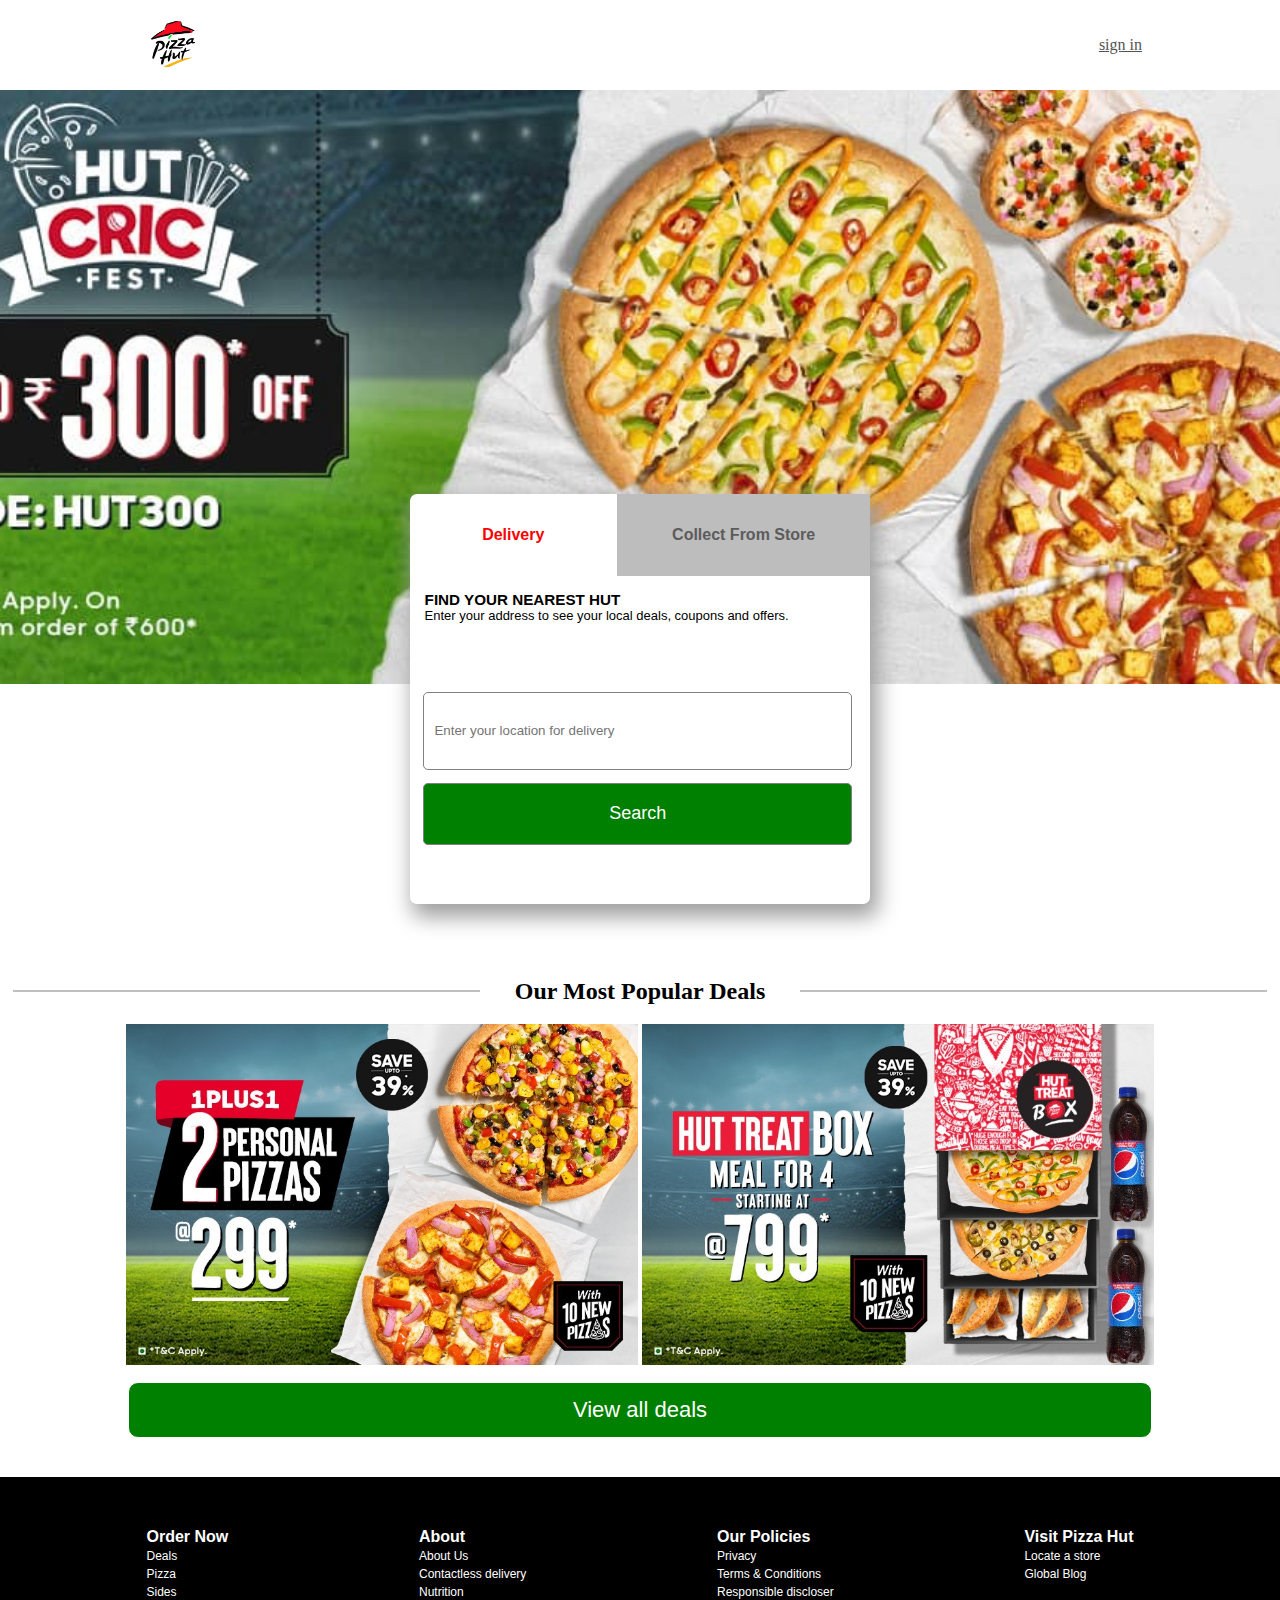
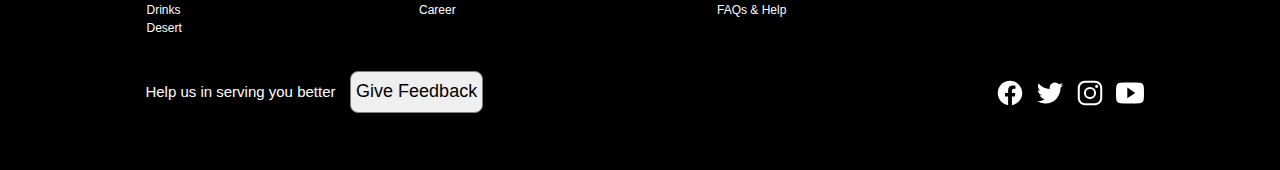
<file: index.html>
<!DOCTYPE html>
<html lang="en">

<head>
    <meta charset="UTF-8">
    <meta name="viewport" content="width=device-width, initial-scale=1.0">
    <title>PizzaHut</title>
    <link rel="stylesheet" href="./style.css">
    <link rel="stylesheet" href="./styles/responsive.css">
</head>

<body>
    <div class="bar">
        <a href="#home"><img src="./assets/pngegg.png" alt="logo"></a>
        <a href="./pages/signin.html">sign in</a>
    </div>
    <div class="banner">
        <div class="box">
            <div class="box1">
                <div id="box1">
                    <p>Delivery</p>
                </div>
                <div id="box2">
                    <p>Collect From Store</p>
                </div>
            </div>
            <div id="box3">
                <h3>FIND YOUR NEAREST HUT</h3>
                <p>Enter your address to see your local deals, coupons and offers.</p>
            </div>
            <div id="box4">
                <input type="text" name="" id="" placeholder="Enter your location for delivery">
                <button type="submit">Search</button>
            </div>
        </div>
    </div>
    <div class="gap">
    </div>
    <div class="container">
        <div class="p-head">
            <div class="line"></div>
            <h2>Our Most Popular Deals</h2>
        </div>
        <div class="posters">
            <img src="./assets/offer1.jpg" alt="">
            <img src="./assets/offer2.jpg" alt="">
        </div>
        <div class="btn">
            <button>View all deals</button>
        </div>
    </div>
    <footer>
        <div class="service">
            <div class="services">
                <h4>Order Now</h4>
                <li><a href="">Deals</a></li>
                <li><a href="">Pizza</a></li>
                <li><a href="">Sides</a></li>
                <li><a href="">Drinks</a></li>
                <li><a href="">Desert</a></li>
            </div>
            <div class="services">
                <h4>About</h4>
                <li><a href="">About Us</a></li>
                <li><a href="">Contactless delivery</a></li>
                <li><a href="">Nutrition</a></li>
                <li><a href="">Career</a></li>
            </div>
            <div class="services">
                <h4>Our Policies</h4>
                <li><a href="">Privacy</a></li>
                <li><a href="">Terms & Conditions</a></li>
                <li><a href="">Responsible discloser</a></li>
                <li><a href="">FAQs & Help</a></li>
            </div>
            <div class="services">
                <h4>Visit Pizza Hut</h4>
                <li><a href="">Locate a store</a></li>
                <li><a href="">Global Blog</a></li>
            </div>
        </div>
        <div class="group">
            <div class="feedback">
                <span>Help us in serving you better</span>
                <button type="submit">Give Feedback</button>
            </div>
            <div class="icons">
                <a href="#facebook"><img src="./assets/ionicons.designerpack/logo-facebook.svg" alt=""></a>
                <a href="#twitter"><img src="./assets/ionicons.designerpack/logo-twitter.svg" alt=""></a>
                <a href="#instagram"><img src="./assets/ionicons.designerpack/logo-instagram.svg" alt=""></a>
                <a href="#youtube"><img src="./assets/ionicons.designerpack/logo-youtube.svg" alt=""></a>
            </div>
        </div>
    </footer>
</body>

</html>
</file>
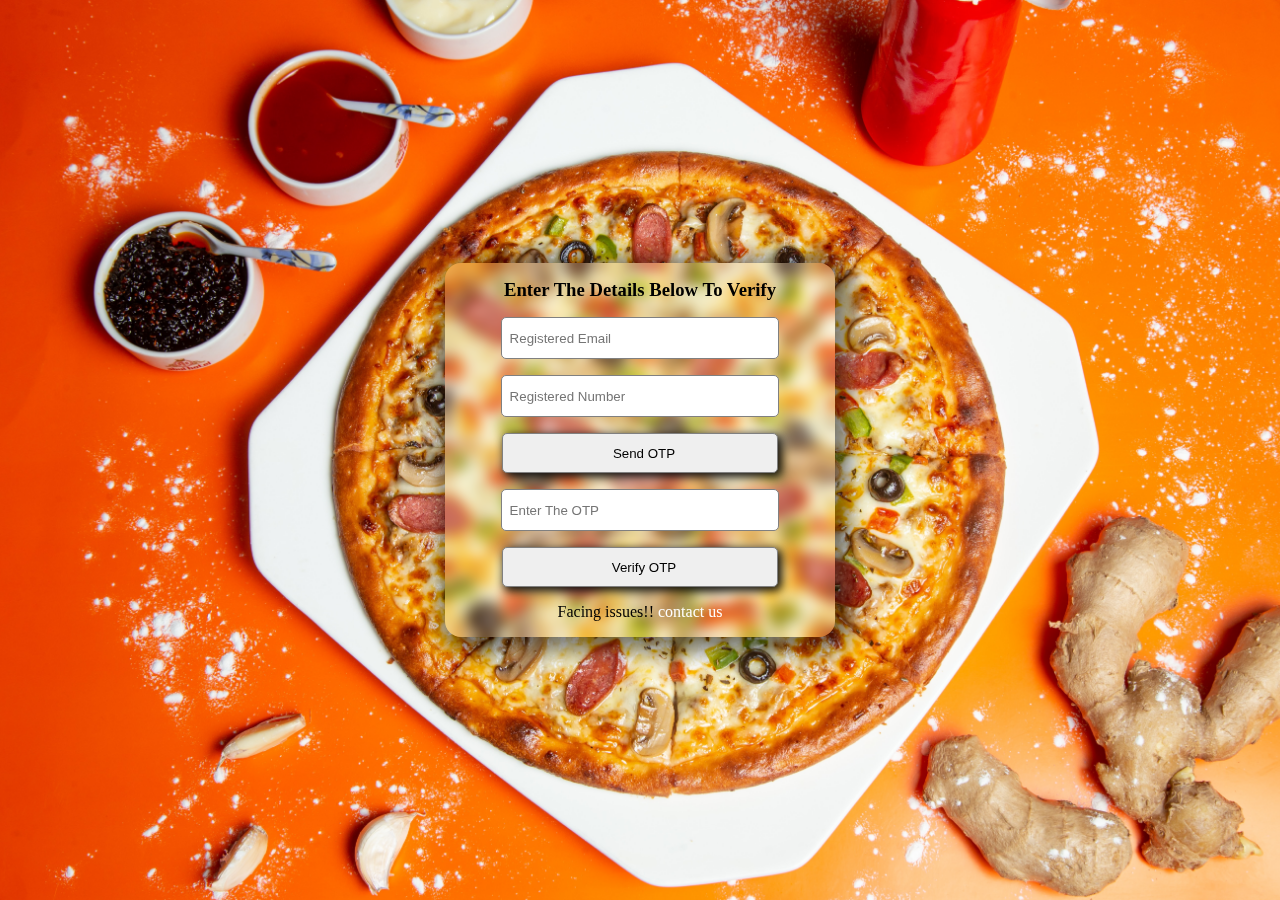
<file: pages/forgot.html>
<!DOCTYPE html>
<html lang="en">
<head>
    <meta charset="UTF-8">
    <meta name="viewport" content="width=device-width, initial-scale=1.0">
    <title>Forgot Password</title>
    <link rel="stylesheet" href="../styles/forgot.css">
</head>
<body>
    <div class="container">
        <form action="#forgot.php">
            <h3>Enter The Details Below To Verify</h3>
            <input type="email" placeholder="Registered Email" required>
            <input type="no" placeholder="Registered Number" required>
            <button type="submit">Send OTP</button>
            <input type="number" placeholder="Enter The OTP" required>
            <button type="submit">Verify OTP</button>
            <p>Facing issues!! <a href="#support">contact us</a></p>
        </form>
    </div>
</body>
</html>
</file>
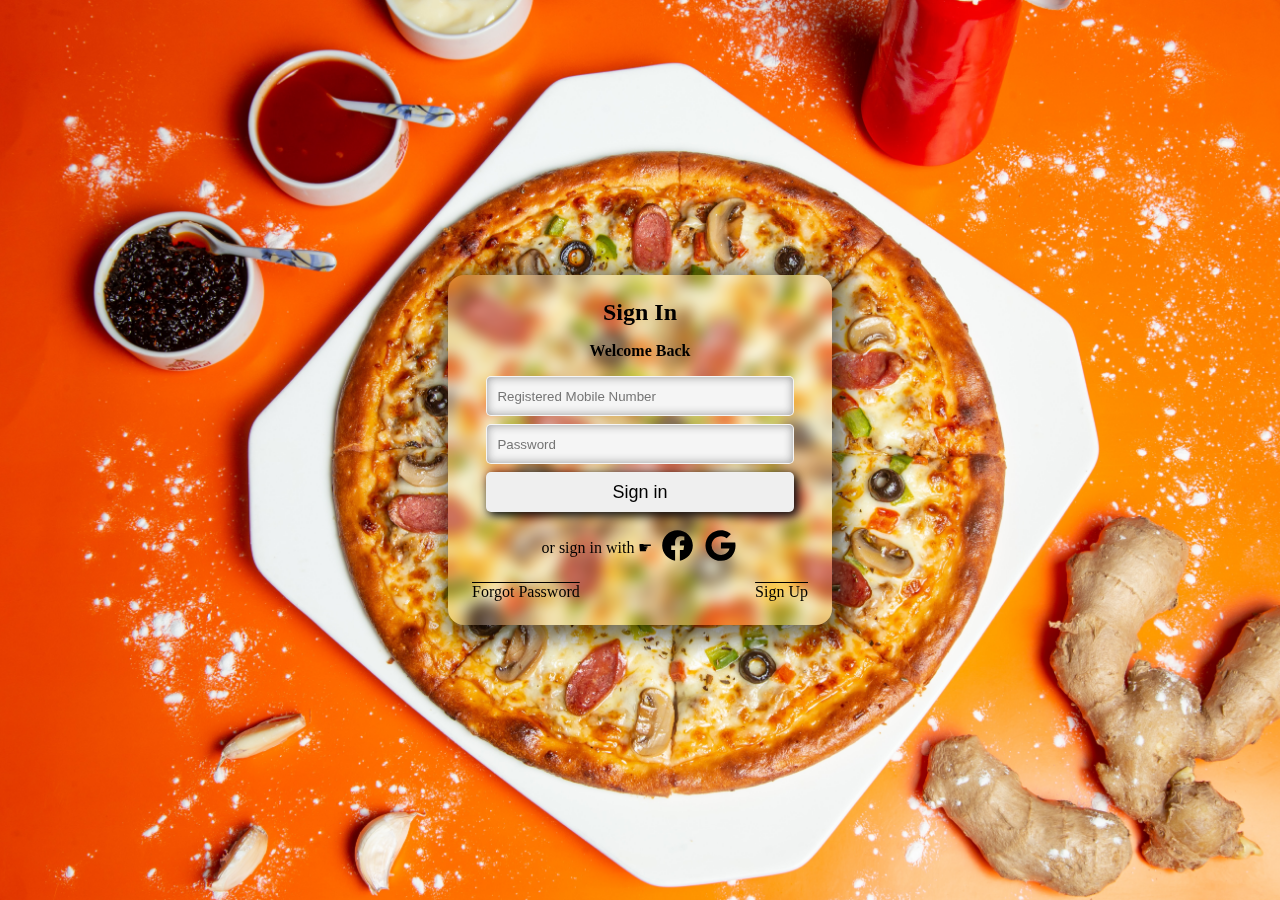
<file: pages/signin.html>
<!DOCTYPE html>
<html lang="en">
<head>
    <meta charset="UTF-8">
    <meta name="viewport" content="width=device-width, initial-scale=1.0">
    <title>signin</title>
    <link rel="stylesheet" href="../styles/signin.css">
</head>
<body>
    <div class="container">
        <div class="signin">
            <h2>Sign In</h2>
            <h4>Welcome Back</h4>
            <form action="#form.php">
                <input type="number" id="mobile" placeholder="Registered Mobile Number" required>
                <input type="password" id="pass" placeholder="Password" required>
                <button>Sign in</button>
            </form>
            <div class="icons">
                <p>or sign in with &#9755;</p>
                <a href=""><img src="../assets/ionicons.designerpack/logo-facebook.svg" alt="fb"></a>
                <a href=""><img src="../assets/ionicons.designerpack/logo-google.svg" alt="gmail"></a>
            </div>
            <div class="group">
                <a href="../pages/forgot.html">Forgot Password</a>
                <a href="../pages/signup.html">Sign Up</a>
            </div>
        </div>
    </div>
</body>
</html>
</file>
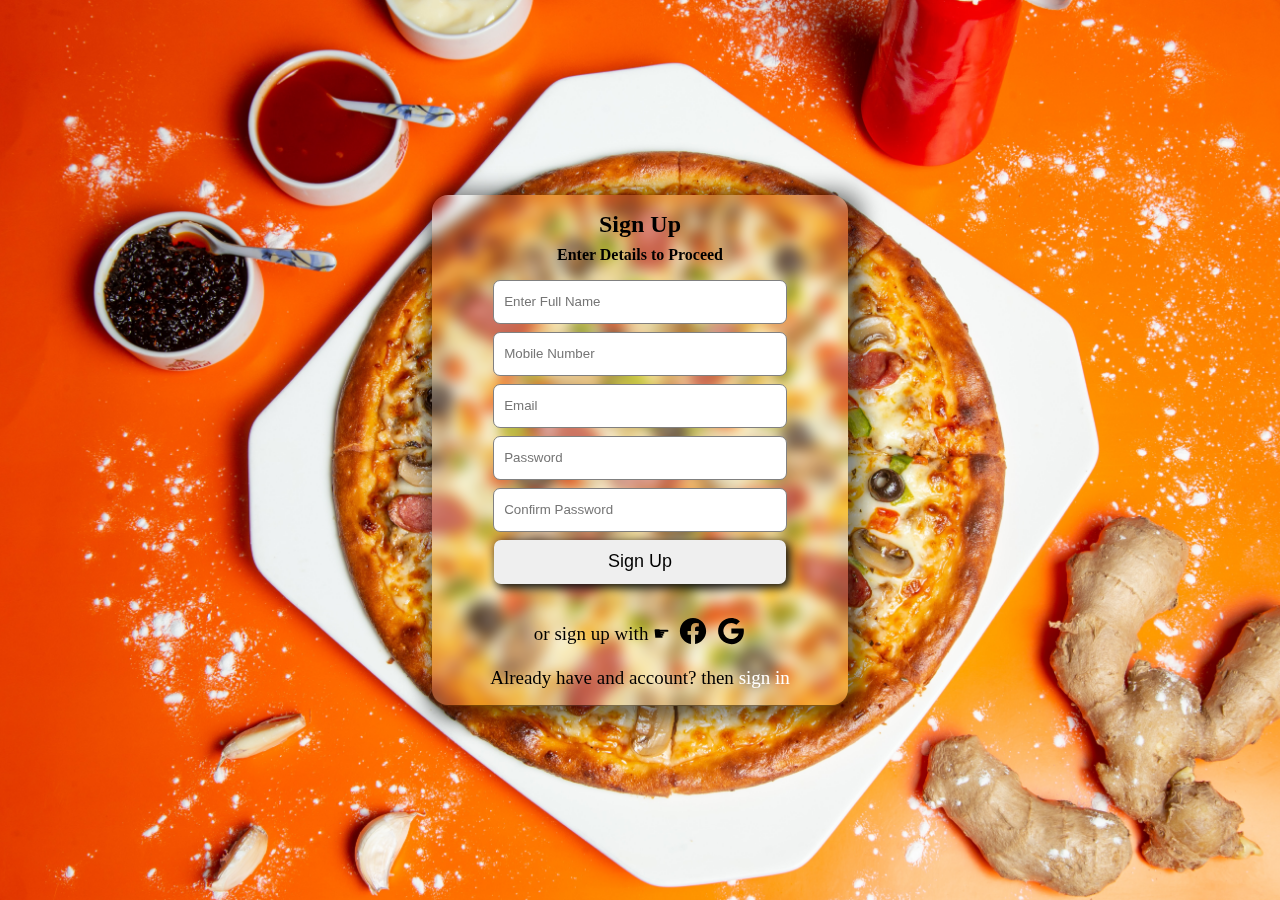
<file: pages/signup.html>
<!DOCTYPE html>
<html lang="en">

<head>
    <meta charset="UTF-8">
    <meta name="viewport" content="width=device-width, initial-scale=1.0">
    <title>signup</title>
    <link rel="stylesheet" href="../styles/signup.css">
</head>

<body>
    <div class="container">
        <div class="signup">
            <h2>Sign Up</h2>
            <h4>Enter Details to Proceed</h4>
            <form action="#form.php">
                <input type="name" required placeholder="Enter Full Name">
                <input type="number" required placeholder="Mobile Number">
                <input type="email" required placeholder="Email">
                <input type="password" required placeholder="Password">
                <input type="password" required placeholder="Confirm Password">
                <button type="submit">Sign Up</button>
            </form>
            <div class="icons">
                <span>or sign up with &#9755;</span>
                <a href="#"><img src="../assets/ionicons.designerpack/logo-facebook.svg" alt="fb"></a>
                <a href="#"><img src="../assets/ionicons.designerpack/logo-google.svg" alt="gmail"></a>
            </div>
            <p>Already have and account? then <a href="../pages/signin.html">sign in</a></p>
        </div>
    </div>
</body>

</html>
</file>
<file: style.css>
*{
    margin: 0;
    padding: 0;
    box-sizing: border-box;
}

html, body{
    height: 100%;
    width: 100%;
}

.bar{
    display: flex;
    justify-content: space-between;
    align-items: center;
    height: 10%;
}

.bar a img{
    height: 70px;
}

.bar a:nth-child(1) {
    padding-top: 11px;
    padding-left: 147px;
}

.bar a{
    text-decoration: underline;
    cursor: pointer;
    padding-right: 138px;
    color: rgb(83, 83, 83);
}
.bar a:hover{
    text-decoration: none;
    color: black;
}

.banner{
    position: relative;
    background: url(./assets/banner.jpg) no-repeat center center/cover;
    height: 66%;
    width: 100%;
    font-family: 'Segoe UI', Tahoma, Geneva, Verdana, sans-serif;
}

.gap{
    height: 34%;
    /* background: rebeccapurple; */
}

.box{
    position: absolute;
    background-color: rgb(255, 255, 255);
    height: 69%;
    width: 36%;
    top: 68%;
    left: 32%;
    display: flex;
    flex-direction: column;
    border-radius: 7px;
    box-shadow: 5px 10px 21px 3px rgb(158, 158, 158);
}

.box1{
    display: flex;
    justify-content: space-evenly;
    height: 20%;
    align-items: center;
    font-weight: 600;
    font-family: 'Trebuchet MS', 'Lucida Sans Unicode', 'Lucida Grande', 'Lucida Sans', Arial, sans-serif;
}
#box1{
    width: 45%;
    height: 100%;
}

#box1 p, #box2 p{
    display: flex;
    height: 100%;
    width: 100%;
    text-align: center;
    justify-content: center;
    align-items: center;
    color: red;
}

#box2{
    width: 55%;
    height: 100%;
    background: rgb(189, 189, 189);
}
#box2 p{
    color: rgb(92, 92, 92);
}

#box3{
    height: 28%;
    padding: 15px;
    font-size: small;
}
#box4{
    height: 38%;
    width: 93%;
    /* background: black; */
    display: flex;
    align-items: center;
    justify-content: center;
    margin-left: 3%;
    flex-direction: column;
}
#box4 input{
    height: 50%;
    width: 100%;
    border-radius: 5px;
    padding: 10px;
    border: 1px solid grey;
}
#box4 button{
    width: 100%;
    height: 40%;
    margin-top: 3%;
    border-radius: 5px;
    border: 1px solid grey;
    color: white;
    background: green;
    cursor: pointer;
    font-size: 18px;
}
#box4 button:hover{
    background: rgb(1, 102, 1);
}

.container{
    text-align: center;
    width: 100%;
}
.p-head{
    display: flex;
    justify-content: center;
    align-items: center;
}
.line{
    height: 2px;
    width: 100%;
    background: grey;
    position: relative;
    margin-bottom: 2rem;
    width: 98%;
    opacity: 0.5;
}
.p-head h2{
    margin-bottom: 2rem;
    /* padding-bottom: 20px; */
    width: 25%;
    position: absolute;
    z-index: 1;
    background: white;
}

.posters img{
    width: 40%;
}

.btn{
    display: flex;
    justify-content: center;
    align-items: center;
    height: 3.5rem;
    /* background: red; */
    width: 80%;
    margin: 1% auto;
}
.btn button{
    height: 100%;
    width: 100%;
    border-radius: 10px;
    background: green;
    color: white;
    border: 1px solid;
    cursor: pointer;
    font-size: 22px;
}
.btn button:hover{
    background: rgb(1, 95, 1);
}

footer{
    background: black;
    color: white;
    padding: 4%;
    margin-top: 3%;
    font-family: 'Segoe UI', Tahoma, Geneva, Verdana, sans-serif;
}

.service {
    display: flex;
    justify-content: space-around;
}

.services li{
    list-style: none;
}

.services li a{
    text-decoration: none;
    color: white;
    font-size: 12px;
}

.group{
    display: flex;
    align-items: center;
    margin-top: 3%;
    width: 100%;
    height: 3rem;
}
.feedback{
    width: 50%;
    height: 100%;
    padding: 0 0 0 8%;
}
.feedback span{
    font-size: 15px;
}
.feedback button{
    width: 27%;
    height: 2.6rem;
    margin-left: 2%;
    border: 1px solid grey;
    border-radius: 8px;
    cursor: pointer;
    font-size: 18px;
    padding: 1%;
}
.feedback button:hover{
    background-color: rgb(184, 184, 184);
}
.icons{
    padding-left: 23%;
    width: 50%;
    height: 100%;
    display: flex;
    justify-content: center;
    align-items: center;
}
.icons a img{
    width: 40px;
    filter: invert();
    padding: 15%;
}
</file>
<file: styles/responsive.css>
@media (min-width: 300px) and (max-width: 550px) {
  * {
    margin: 0 auto;
  }

  .bar{
    height: 8%;
  }
  .bar a:nth-child(1) {
    padding-left: 55px;
  }

  .bar a {
    width: 100%;
    padding-left: 100px;
    padding-right: 0;
  }

  .box {
    height: 90%;
    width: 90%;
    top: 5%;
    left: 5%;
    border-radius: 10px;
  }
  #box4 input {
    height: 40%;
    }

  .gap {
    height: 5%;
  }

  .p-head h2 {
    width: fit-content;
  }

  .posters img {
    width: 84%;
    border-radius: 10px;
  }

  .btn button {
    font-size: 18px;
  }

  .btn {
    width: 82%;
    margin-left: 2.1rem;
    margin-top: 2%;
  }

  .service {
    justify-content: center;
    gap: 1rem;
    flex-wrap: wrap;
  }

  .feedback {
    width: 52%;
    flex-wrap: wrap;
    padding: 0;
  }

  .icons {
    padding-left: 0%;
    width: 44%;
    flex-wrap: wrap;
    flex-direction: column;
  }

  .feedback span {
    font-size: 14px;
    width: 100%;
  }

  .feedback button {
    width: 80%;
    height: 2.3rem;
    margin: 3% 0 0 0;
    border-radius: 20px;
    font-size: 14px;
  }

  footer {
    padding: 10%;
  }

  .group {
    margin-top: 10%;
  }



  .banner {
    height: 40%;
  }

  .box1 {
    width: 100%;
  }

  .posters {
    display: flex;
    flex-direction: column;
    align-items: center;
    gap: 1rem;
  }
}


@media (min-width: 551px) and (max-width: 950px) {

  .banner {
    height: 30%;
  }

  .gap {
    height: 8%;
  }

  .box {
    height: 90%;
    width: 50%;
    top: 20%;
    left: 25%;
  }

  .p-head h2 {
    width: 50%;
  }



  .posters img {
    width: 80%;
    display: block;
    margin: 0 auto 2% auto;
    border-radius: 15px;
  }

  .btn {
    height: 3.5rem;
    margin: auto;
  }
  .btn button {
    font-size: 20px;
  }

  .icons {
    width: 40%;
    padding-left: 0;
  }

  .feedback {
    width: 60%;
    padding: 0;
    display: flex;
    justify-content: center;
    align-items: center;
  }

  .feedback button {
    width: 35%;
    height: 2.7rem;
  }

  .feedback span {
    font-size: 17px;
  }

}
</file>
<file: styles/forgot.css>
*{
    margin: 0;
    padding: 0;
}
.container{
    height: 100vh;
    width: 100vw;
    display: flex;
    justify-content: center;
    align-items: center;
    background: url(../assets/bg-1.jpg) no-repeat center center/cover;
}
form{
    display: flex;
    justify-content: center;
    border-radius: 1rem;
    width: 28%;
    height: fit-content;
    align-items: center;
    flex-direction: column;
    gap: 1rem;
    padding: 1rem;
    background: rgba(255, 255, 255, 0.1);
    backdrop-filter: blur(7px);
    box-shadow: 5px 5px 20px 10px rgba(0, 0, 0, 0.5);
}

form input{
    height: 2.5rem;
    width: 75%;
    padding: 0 0 0 0.5rem;
    border: 1px solid grey;
    border-radius: 5px;
}
form button{
    height: 2.5rem;
    width: 77%;
    padding: 0 0 0 0.5rem;
    border: 1px solid grey;
    border-radius: 5px;
    box-shadow: 3px 3px 10px 1px #111111;
    cursor: pointer;
}
form p a{
    color: white;
    text-decoration: none;
}
form p a:hover{
    color: red;
}

/* Responsive code */

@media (min-width: 300px) and (max-width: 499px) {
    form{
        width: 85%;
    }
    form h3{
        font-size: 16px;
    }
    form input{
        width: 85%;
    }
    form button{
        width: 85%;
    }
}
@media (min-width: 500px) and (max-width: 850px) {
    form{
        width: 50%;
    }
}
</file>
<file: styles/signin.css>
*{
    margin: 0;
    padding: 0;
    box-sizing: border-box;
}
.container{
    height: 100vh;
    width: 100vw;
    display: flex;
    justify-content: center;
    align-items: center;
    background: url(../assets/bg-1.jpg) no-repeat center center/cover;
}
.signin{
    height: fit-content;
    width: 30%;
    text-align: center;
    display: flex;
    flex-direction: column;
    border-radius: 1rem;
    backdrop-filter: blur(7px);
    background: rgba(255, 255, 255, 0.1);
    justify-content: center;
    align-items: center;
    gap: 1rem;
    box-shadow: 5px 5px 20px 10px rgba(0, 0, 0, 0.5);
}
form{
    width: 100%;
    display: flex;
    align-items: center;
    gap: 0.5rem;
    flex-direction: column;
}
.signin h2{
    padding: 1.5rem 0 0 0;
}
.signin form input{
    height: 2.5rem;
    width: 80%;
    border: 1px solid rgba(255, 255, 255, 0.1);
    border-radius: 5px;
    padding: 10px;
    background: whitesmoke;
    box-shadow: inset 0 0 10px #11111166;
}
.signin form button{
    height: 2.5rem;
    width: 80%;
    border: 1px solid rgba(255, 255, 255, 0.1);
    border-radius: 5px;
    background: whitesmoke(255, 255, 255, 0.4);
    cursor: pointer;
    font-size: 18px;
    box-shadow: 3px 3px 10px 1px #111111;
}
.signin form button:hover{
    background: whitesmoke(255, 255, 255, 1);
    color: #000000;
}

.icons{
    display: flex;
    justify-content: center;
    align-items: center;
    gap: 0.5rem;
}
.icons img{
    height: 35px;
    display: inline-block;
}
.icons img:hover{
    filter: invert(0.2);
}

.group{
    display: flex;
    width: 100%;
    padding: 0 1.5rem 1.5rem 1.5rem;
    justify-content: space-between;
    color: white;
}
.group a{
    cursor: pointer;
    text-decoration: overline;
    color: rgb(0, 0, 0);
}
.group a:hover{
    color: rgb(255, 255, 255);
}


/* Responsive code*/

@media (min-width: 300px) and (max-width: 499px) {
    .signin{
        width: 85%;
    }
}
@media (min-width: 500px) and (max-width: 850px) {
    .signin{
        width: 55%;
    }
}
</file>
<file: styles/signup.css>
*{
    margin: 0;
    padding: 0;
}
.container{
    height: 100vh;
    width: 100vw;
    display: flex;
    justify-content: center;
    align-items: center;
    background: url(../assets/bg-1.jpg) no-repeat center center/cover;
}
.signup{
    height: fit-content;
    width: 30%;
    text-align: center;
    padding: 1rem;
    border-radius: 1rem;
    background: rgba(255, 255, 255, 0.1);
    backdrop-filter: blur(7px);
    box-shadow: 5px 5px 20px 10px rgba(0, 0, 0, 0.5);
}
h4{
    padding: 0.5rem 0 0 0;
}
form{
    display: flex;
    flex-direction: column;
    align-items: center;
    gap: 0.5rem;
    padding: 1rem;
}
form input{
    width: 80%;
    height: 2rem;
    border-radius: 7px;
    border: 1px solid grey;
    padding: 5px 0 5px 10px;
}
form button{
    width: 83%;
    height: 2.8rem;
    border-radius: 7px;
    border: 1px soid grey;
    border-style: none;
    padding: 8px;
    box-shadow: 3px 3px 10px 1px #111111;
    font-size: 18px;
    cursor: pointer;
}
form button:hover{
    background: whitesmoke(255, 255, 255, 1);
    color: #000000;
}
.icons{
    display: flex;
    align-items: center;
    justify-content: center;
    padding: 1rem;
    gap: 0.5rem;
    font-size: 19px;
}
.icons img{
    height: 30px;
}
.icons img:hover{
    filter: invert(0.3);
}
p{
    font-size: 19px;
}
p a{
    text-decoration: none;
    color: rgb(255, 255, 255);
}
p a:hover{
    color: blueviolet;
}

/* Responsive code */
@media (min-width: 300px) and (max-width: 499px) {
    .signup{
        width: 85%;
    }
    p{
        font-size: 16px;
    }
}
@media (min-width: 500px) and (max-width: 1000px) {
    .signup{
        width: 52%;
    }
}
</file>
